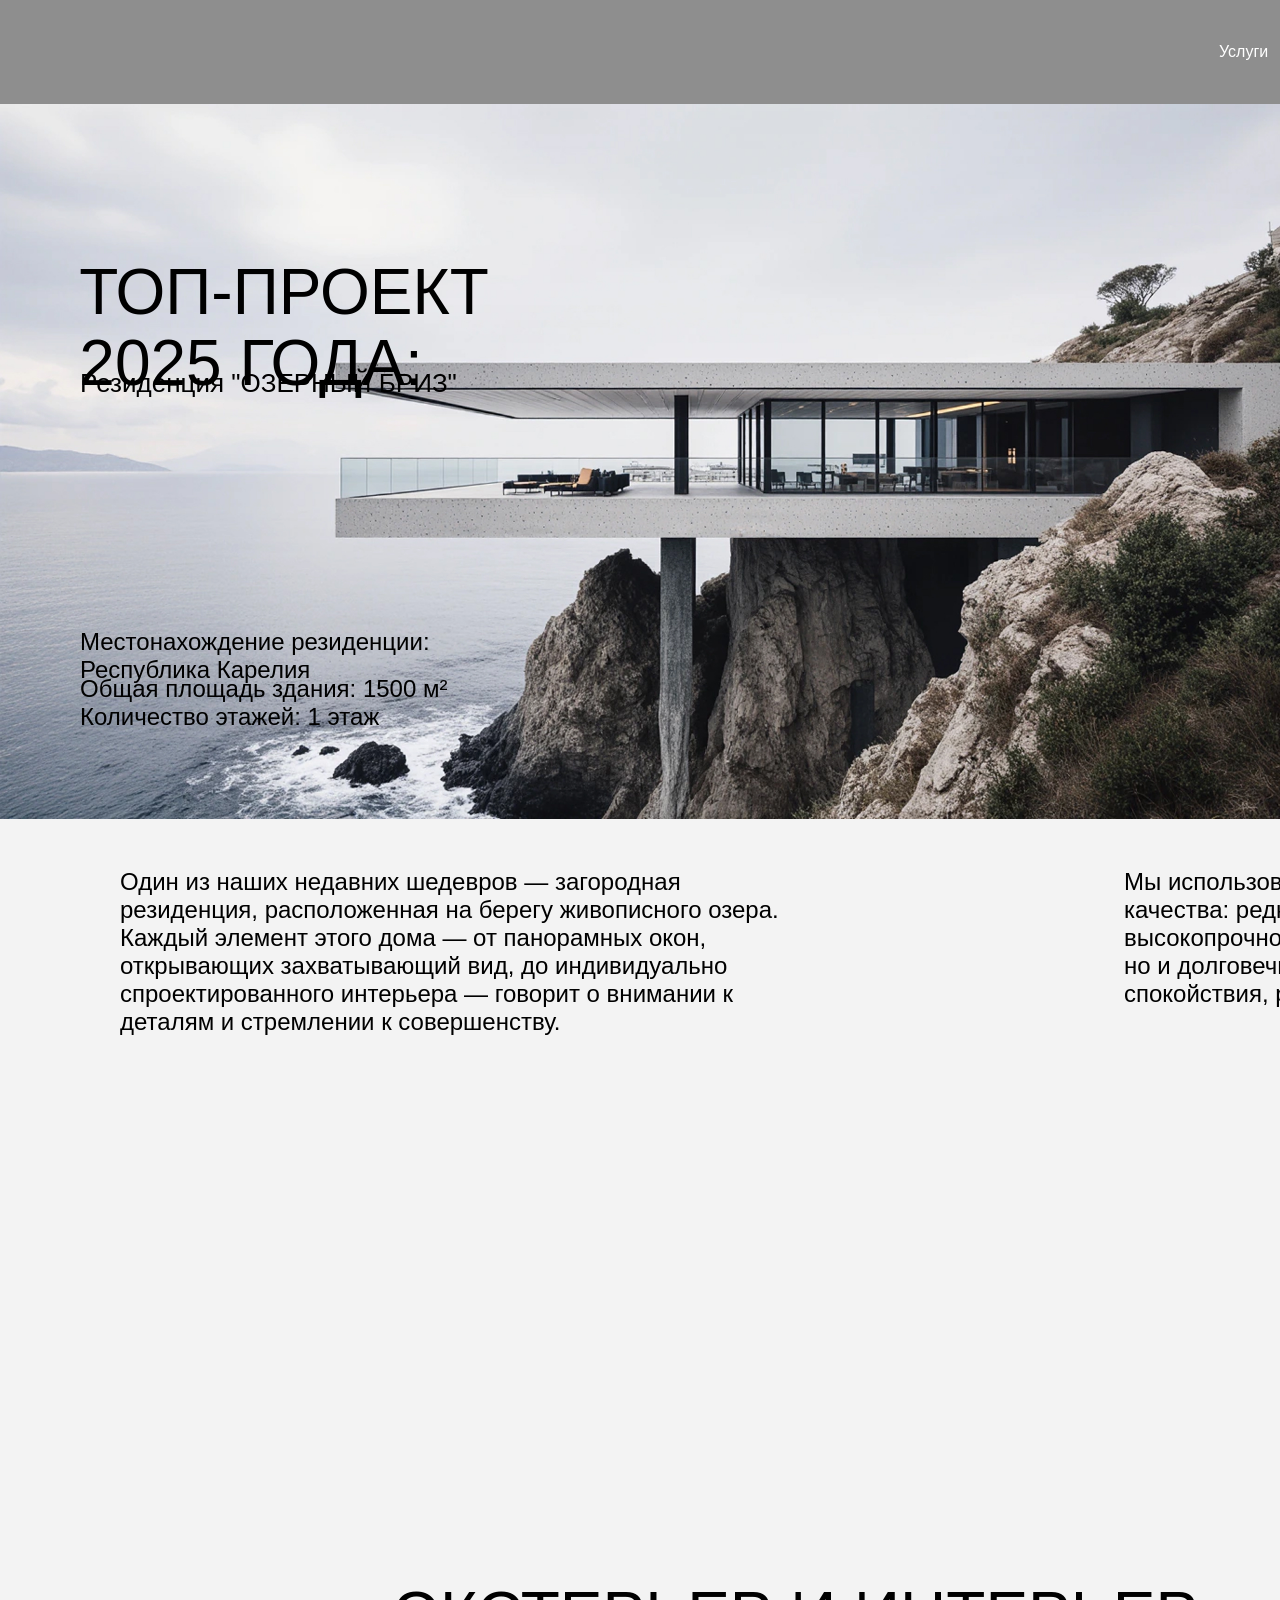
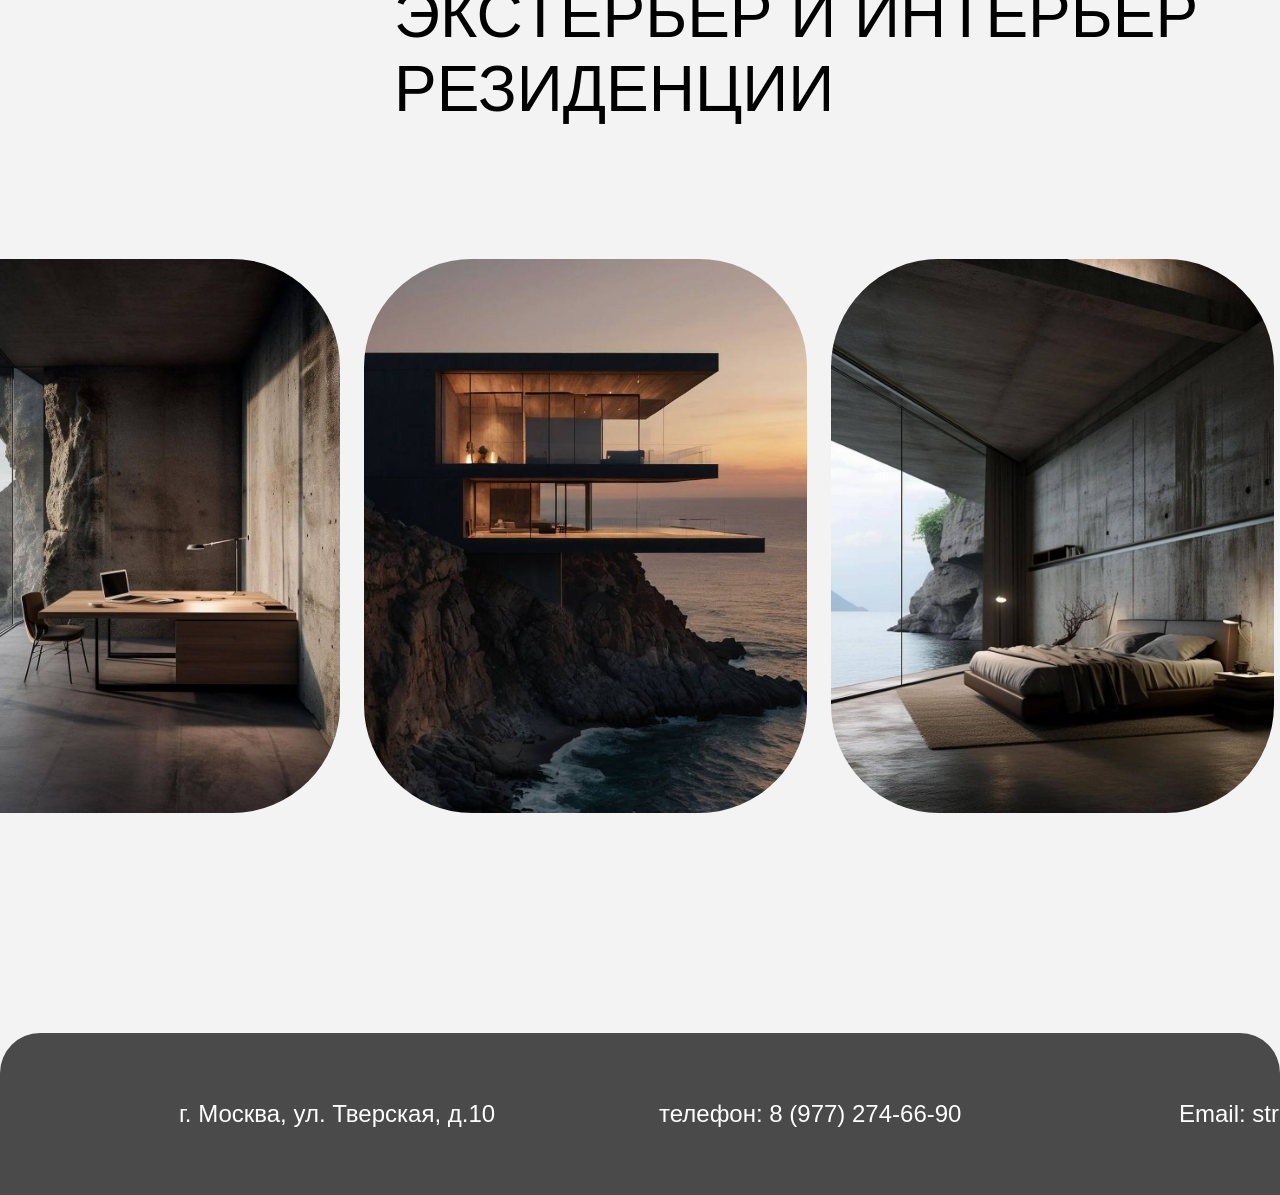
<file: page2.html>
<!DOCTYPE html>
<html lang="ru">

<head>

  <meta charset="UTF-8">
  <meta name="viewport" content="width=device-width, initial-scale=1.0">

  <title>Стройбат</title>

  <!-- Подключение CSS -->
  <link rel="stylesheet" href="css/styles.css">

</head>

<body>

<!-- ШАПКА -->
<header class="header">

  <div class="header-inner">

    <a href="index.html" class="logo">
      <img src="img/лого.png" alt="СтройБат">
    </a>

    <nav class="nav">
      <a href="page1.html">Услуги</a>
      <a href="page3.html">О нас</a>
      <a href="#">Контакты</a>
    </nav>

  </div>

</header>

<!-- ГЛАВНЫЙ ЭКРАН -->
<section class="hero">

  <img src="img/картинка1.jpg" class="hero-img" alt="">

  <div class="hero-grid">

    <div class="title">
      ТОП-ПРОЕКТ<br>
      2025 ГОДА:
    </div>

    <div class="subtitle">
      Резиденция "ОЗЕРНЫЙ БРИЗ"
    </div>

    <div class="info1">

      Местонахождение резиденции:<br>
      Республика Карелия

    </div>

    <div class="info2">

      Общая площадь здания: 1500 м²<br>
      Количество этажей: 1 этаж

    </div>

  </div>

</section>

<!-- ТЕКСТОВЫЙ БЛОК -->
<section class="text-section">

  <div class="text-grid">

    <div class="text-left">

      Один из наших недавних шедевров —
      загородная резиденция, расположенная
      на берегу живописного озера.

      Каждый элемент этого дома —
      от панорамных окон, открывающих
      захватывающий вид, до индивидуально
      спроектированного интерьера —
      говорит о внимании к деталям
      и стремлении к совершенству.

    </div>

    <div class="text-right">

      Мы использовали только натуральные
      материалы высшего качества:
      редкие породы дерева,
      природный камень и высокопрочное стекло,
      что гарантирует не только эстетику,
      но и долговечность.

      "Озерный Бриз" —
      это воплощение спокойствия,
      роскоши и гармонии с природой.

    </div>

  </div>

</section>

<!-- ЗАГОЛОВОК -->
<section class="title-section">

  <div class="title-grid">

    <div class="main-title">
      ЭКСТЕРЬЕР И ИНТЕРЬЕР РЕЗИДЕНЦИИ
    </div>

  </div>

</section>

<!-- ГАЛЕРЕЯ -->
<section class="gallery">

  <div class="gallery-grid">

    <img src="img/карт1.jpg" alt="">
    <img src="img/карт2.jpg" alt="">
    <img src="img/карт3.jpg" alt="">
    <img src="img/карт4.jpg" alt="">
    <img src="img/карт5.jpg" alt="">

  </div>

</section>

<!-- ПОДВАЛ -->
<footer class="footer">

  <div class="footer-inner">

    <div class="logo">
      <img src="img/логостройбат.png" alt="">
    </div>

    <div class="footer-address">
      г. Москва, ул. Тверская, д.10
    </div>

    <div class="footer-phone">
      телефон: 8 (977) 274-66-90
    </div>

    <div class="footer-email">
      Email: stroybat@email.ru
    </div>

  </div>

</footer>

</body>
</html>
</file>
<file: css/styles.css>
* {
  margin: 0;
  padding: 0;
  box-sizing: border-box;
}

body {
  font-family: "Century Gothic", sans-serif;
  background: #f3f3f3;
}

/* ================= HEADER ================= */

.header {
  height: 104px;
  background: #8e8e8e;

  display: flex;
  justify-content: center;
}

.header-inner {
  width: 1920px;

  display: grid;
  grid-template-columns: repeat(1920, 1px);
  align-items: center;
}

/* ЛОГО */

.logo {
  grid-column: 120 / 250;
}

.logo img {
  height: 57px;
  display: block;
}

/* МЕНЮ */

.nav {
  grid-column: 1540 / 1800;

  display: flex;
  gap: 36px;
}

.nav a {
  color: white;
  text-decoration: none;
  font-size: 16px;
  transition: 0.3s;
}

.nav a:hover {
  opacity: 0.7;
}

/* ================= HERO ================= */

.hero {
  position: relative;
  width: 100%;
  max-width: 1920px;
  margin: 0 auto;
}

.hero-img {
  width: 100%;
  height: auto;
  display: block;
  object-fit: cover;
}

.hero-grid {
  position: absolute;
  top: 0;
  left: 0;

  width: 100%;
  height: 100%;

  display: grid;
  grid-template-columns: repeat(1920, 1fr);
  grid-template-rows: repeat(1072, 1fr);
}

/* ТЕКСТ НА HERO */

.title {
  grid-column: 120 / 900;
  grid-row: 231 / 350;

  font-size: 64px;
  line-height: 1.1;
}

.subtitle {
  grid-column: 121 / 800;
  grid-row: 397 / 450;

  font-size: 26px;
}

.info1 {
  grid-column: 121 / 700;
  grid-row: 787 / 840;

  font-size: 24px;
}

.info2 {
  grid-column: 121 / 900;
  grid-row: 857 / 920;

  font-size: 24px;
}

/* ================= TEXT SECTION ================= */

.text-section {
  width: 100%;
  max-width: 1920px;
  margin: 0 auto;
}

.text-grid {
  display: grid;
  grid-template-columns: repeat(1920, 1px);
  grid-template-rows: repeat(400, 1px);
}

.text-left {
  grid-column: 121 / 800;
  grid-row: 50 / 250;

  font-size: 24px;
}

.text-right {
  grid-column: 1125 / 1800;
  grid-row: 50 / 250;

  font-size: 24px;
}

/* ================= TITLE SECTION ================= */

.title-section {
  width: 100%;
  max-width: 1920px;
  margin: 0 auto;
}

.title-grid {
  display: grid;
  grid-template-columns: repeat(1920, 1px);
  grid-template-rows: repeat(600, 1px);
}

.main-title {
  grid-column: 395 / 1600;
  grid-row: 360;

  font-size: 64px;
}

/* ================= GALLERY ================= */

.gallery {
  width: 100%;
  max-width: 1920px;

  margin: 40px auto 220px;
  overflow: hidden;
}

.gallery-grid {
  display: grid;
  grid-template-columns: repeat(5, 443px);

  column-gap: 24px;
  justify-content: center;

  transform: translateX(-55px);
}

.gallery-grid img {
  width: 443px;
  height: 554px;

  object-fit: cover;
  border-radius: 108px;
}

/* ================= FOOTER ================= */
.footer {
  margin-top: 143px;
  height: 162px;
  background: #4a4a4a;

  border-top-left-radius: 40px;
  border-top-right-radius: 40px;

  display: flex;
  justify-content: center;
  align-items: center;
}

.footer-inner {
  width: 1920px;

  display: grid;
  grid-template-columns: repeat(1920, 1px);
  align-items: center;
}

.footer .logo {
  grid-column: 120 / 300;
}

.footer-address {
  grid-column: 500 / 930;

  color: white;
  font-size: 24px;
}

.footer-phone {
  grid-column: 980 / 1450;

  color: white;
  font-size: 24px;
}

.footer-email {
  grid-column: 1500 / 1910;

  color: white;
  font-size: 24px;
}
</file>
